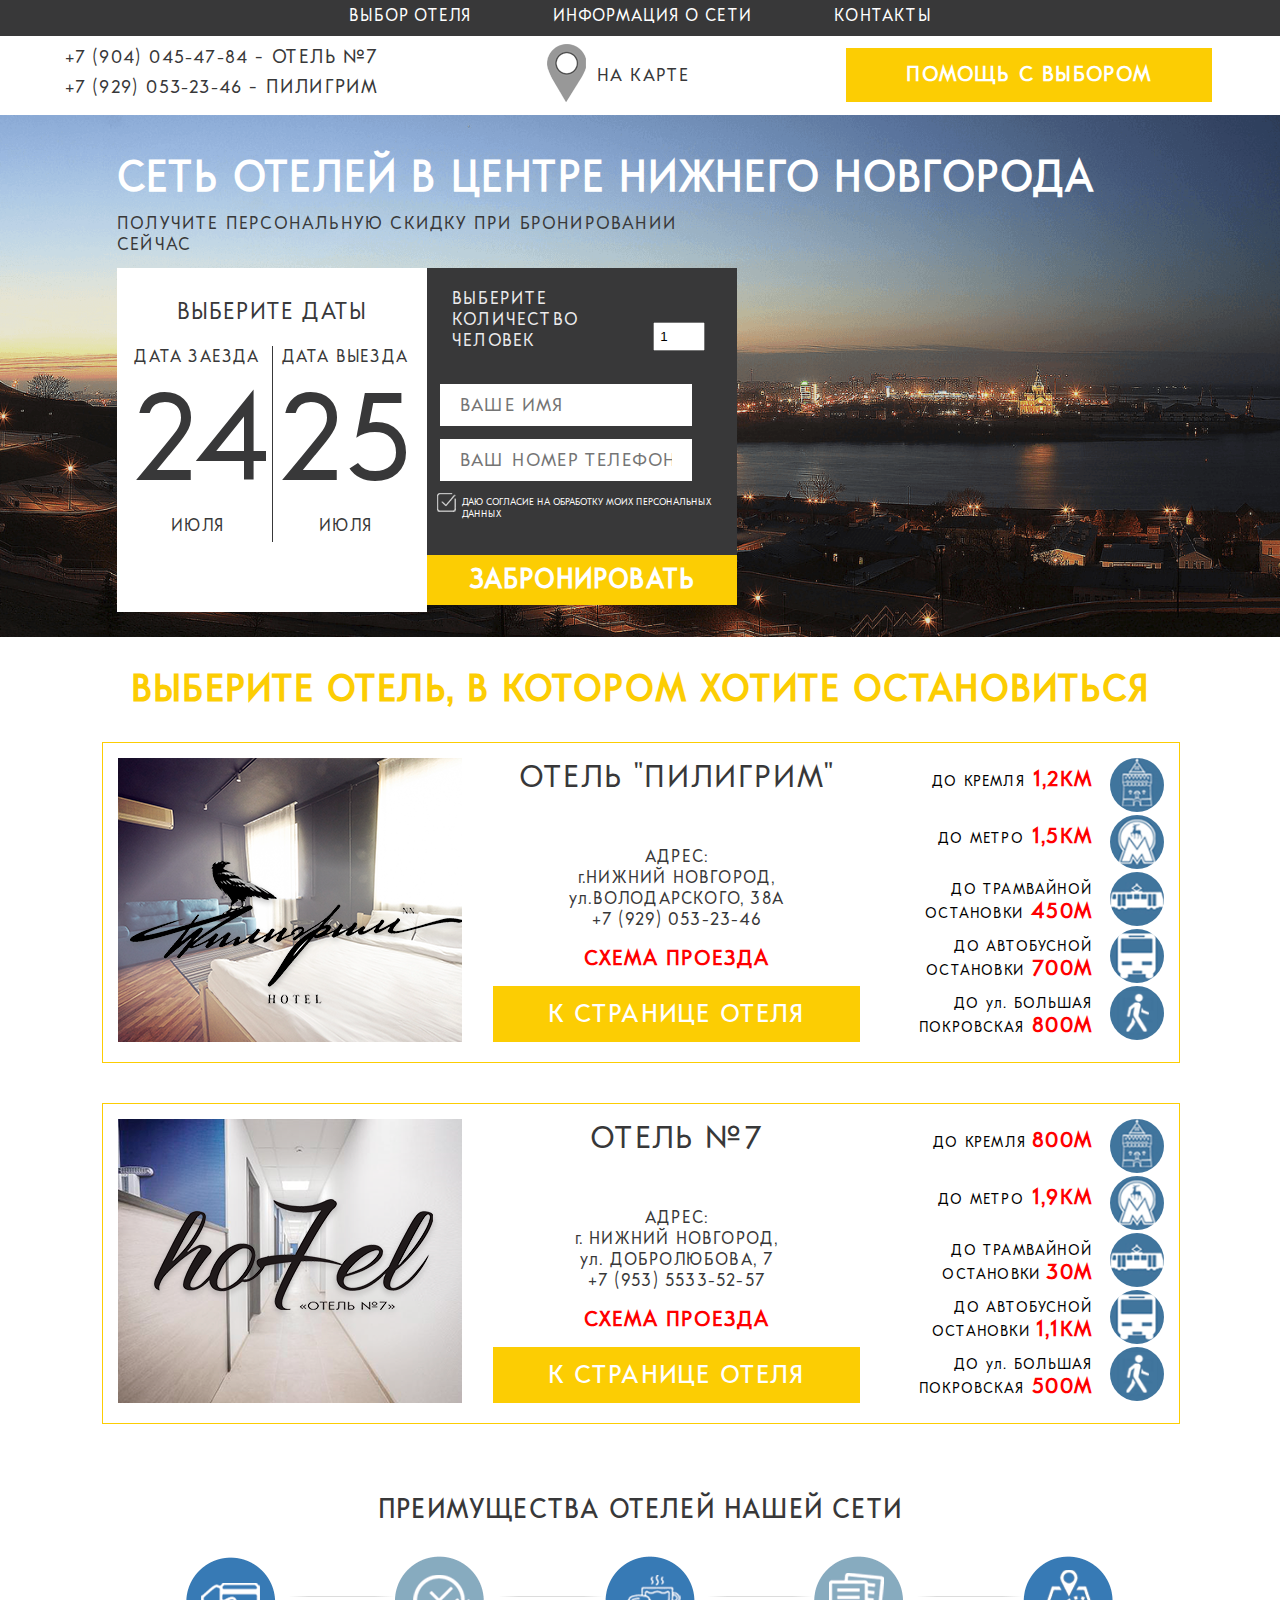
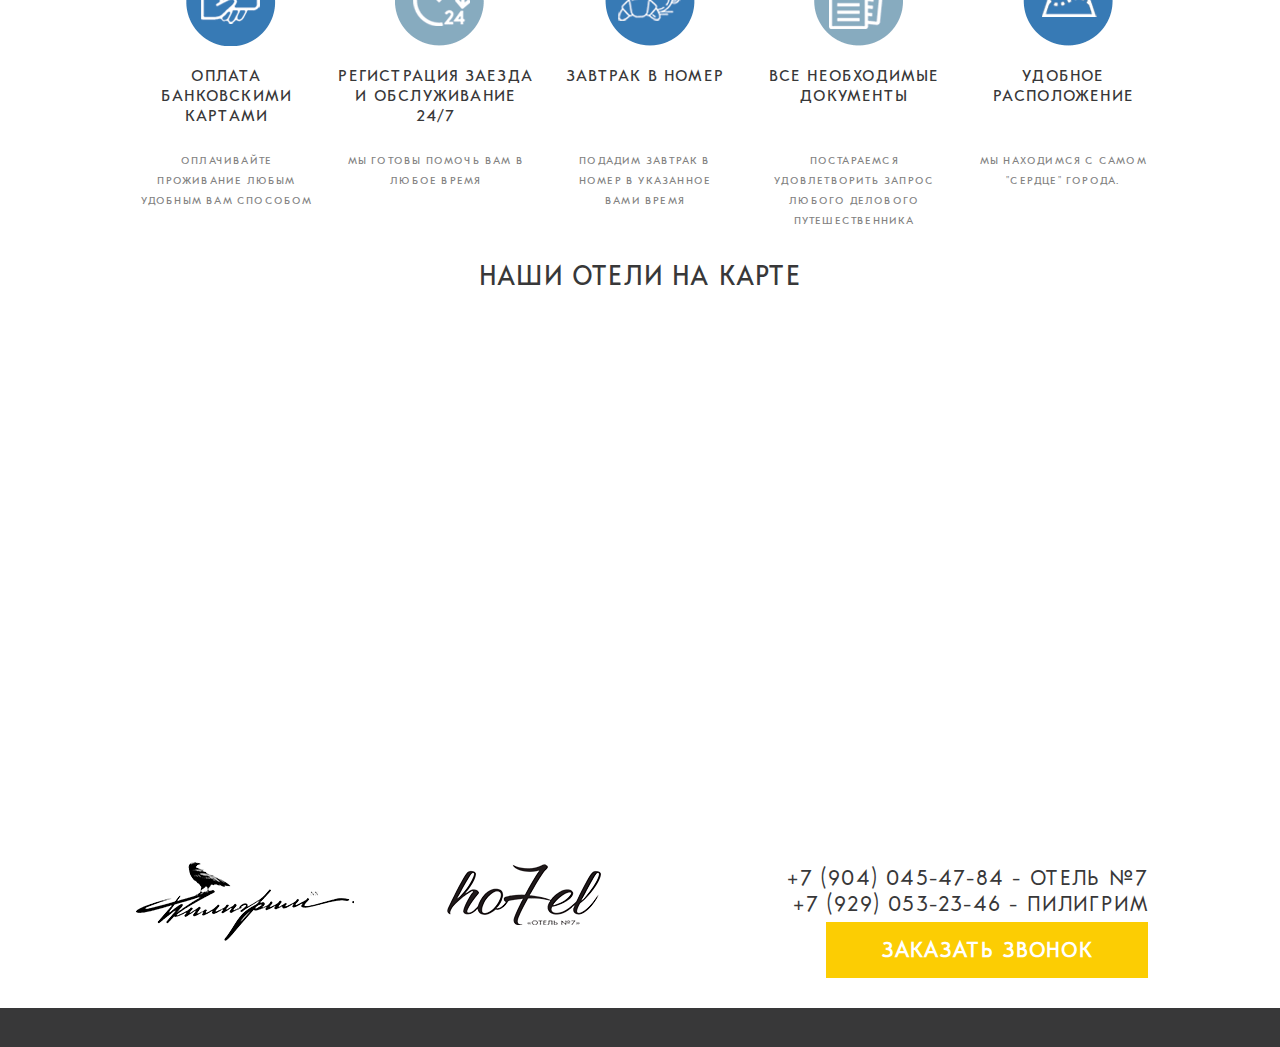
<file: index.html>
<!DOCTYPE html>
<html lang="ru">
<head>
	<meta charset="UTF-8">
	<meta name="viewport" content="width=1152">
	<title>"NN-HOTELS" Сеть отелей в Центре Нижнего Новгорода</title>
	<link rel="stylesheet" href="css/styles.css">
</head>
<body>
<section id="header_menu">
	<div class="container">
		<a href="#option_hotel">ВЫБОР ОТЕЛЯ</a>
		<a href="">ИНФОРМАЦИЯ О СЕТИ</a>
		<a href="#contacts">КОНТАКТЫ</a>
	</div>
</section>


<section id="header_content_informer">
	<div class="container">
		<div class="phone">
			<p><a href="tel:+79040454784" class="tel">+7 (904) 045-47-84<span> - ОТЕЛЬ №7</span></a></p>
			<p><a href="tel:+79290532346" class="tel">+7 (929) 053-23-46<span> - ПИЛИГРИМ</span></a></p>
		</div>
		<div class="href_map">
			<a href="#map_content">НА КАРТЕ</a>
		</div>
		<div class="choice_btn">
			<a href="#popup_help" class="btn_help open-popup-link">ПОМОЩЬ С ВЫБОРОМ</a>
		</div>
	</div>
</section>

<header>
	<div class="container">
		<h1 class="title_page">СЕТЬ ОТЕЛЕЙ В ЦЕНТРЕ НИЖНЕГО НОВГОРОДА</h1>

		<form action="" method="post" id="booking_1" class="booking">
			<h2>ПОЛУЧИТЕ ПЕРСОНАЛЬНУЮ СКИДКУ ПРИ БРОНИРОВАНИИ СЕЙЧАС</h2>
			<div class="blavtors"></div>
			<div id="booking_1_otv" style="display: none;"></div>
			<input type="text" value="Форма бронирования / Главная страница / Врехняя" style="display: none" name="form_name">
			<div class="booking_left_form">
				<h3>Выберите даты</h3>
				<div class="booking_date_arrival">
				<h4>Дата заезда</h4>
				<input type="text" class="from-input" name="date_arrival" yourbest="true"  readonly>
				<div class="from-date">
					<p class="date"></p>
					<p class="month"></p>
				</div>

				</div>
				<div class="booking_date_departure">
				<h4>Дата выезда</h4>
				<input type="text" class="dest-input" name="date_departure" yourbest="true" readonly>
				<div class="dest-date">
					<p class="date"></p>
					<p class="month"></p>
				</div>
				</div>
			</div>
			<div class="booking_right_form">
				<label>
					<span>Выберите <br>количество человек</span>
					<input type="number" value="1" name="people">
				</label>
				<label for=""><input type="text" placeholder="Ваше имя" name="yourname" yourbest="true"></label>
				<label for=""><input type="phone" placeholder="Ваш номер телефона" name="yourphone" yourbest="true"></label>
				<label class="resolution">даю согласие на обработку моих персональных данных</label>
				<label class="label_button"><input type="button" onclick="AjaxFormRequest('booking_1_otv', 'booking_1', 'form.php')" value="Забронировать"></label>
			</div>
		</form>
	</div>
</header>

<main id="option_hotel">
	<div class="container">
		<h1 class="tagline">ВЫБЕРИТЕ ОТЕЛЬ, В КОТОРОМ ХОТИТЕ ОСТАНОВИТЬСЯ</h1>
		<div class="shortstory">
			<div class="item" style="padding: 15px;border: 1px solid #fccd03;">
				<div class="item_content">
				<div class="image"><img src="images/hotel1.png" alt=""></div>
				<div class="item_info">
				<h3 class="title">ОТЕЛЬ "ПИЛИГРИМ"</h3>
				<p>АДРЕС: </p>
				<p>г.НИЖНИЙ НОВГОРОД, </p>
				<p>ул.ВОЛОДАРСКОГО, 38А</p>
				<p>+7 (929) 053-23-46</p>
				<a href="#" class="scheme">СХЕМА ПРОЕЗДА</a>
				<a href="page-hotel.html" class="more_btn">К СТРАНИЦЕ ОТЕЛЯ</a>
				</div>
				</div>
				<div class="item_additional">
				<div class="kreml css_sprites">ДО КРЕМЛЯ<span> 1,2КМ</span></div>
				<div class="underground css_sprites">ДО МЕТРО<span> 1,5КМ</span></div>
				<div class="tram css_sprites">ДО ТРАМВАЙНОЙ<br>ОСТАНОВКИ<span> 450М</span></div>
				<div class="bus css_sprites">ДО АВТОБУСНОЙ<br>ОСТАНОВКИ<span> 700М</span></div>
				<div class="on_foot css_sprites">ДО ул. БОЛЬШАЯ<br>ПОКРОВСКАЯ<span> 800М</span></div>
				</div>
			</div>

			<div class="item" style="padding: 15px;border: 1px solid #fccd03;">
				<div class="item_content">
				<div class="image"><img src="images/hotel2.png" alt=""></div>
				<div class="item_info">
				<h3 class="title">ОТЕЛЬ №7</h3>
				<p>АДРЕС: </p>
				<p>г. НИЖНИЙ НОВГОРОД, </p>
				<p>ул. ДОБРОЛЮБОВА, 7</p>
				<p>+7 (953) 5533-52-57</p>
				<a href="#" class="scheme">СХЕМА ПРОЕЗДА</a>
				<a href="page-hotel7.html" class="more_btn">К СТРАНИЦЕ ОТЕЛЯ</a>
				</div>
				</div>
				<div class="item_additional">
				<div class="kreml css_sprites">ДО КРЕМЛЯ <span> 800М</span></div>
				<div class="underground css_sprites">ДО МЕТРО<span> 1,9КМ</span></div>
				<div class="tram css_sprites">ДО ТРАМВАЙНОЙ<br>ОСТАНОВКИ <span> 30М</span></div>
				<div class="bus css_sprites">ДО АВТОБУСНОЙ<br>ОСТАНОВКИ <span> 1,1КМ</span></div>
				<div class="on_foot css_sprites">ДО ул. БОЛЬШАЯ<br>ПОКРОВСКАЯ<span> 500М</span></div>
				</div>
			</div>
		</div>
	</div>
</main>


<section id="advantages">
	<div class="container">
		<h2 class="title_block">Преимущества отелей нашей сети</h2>
		<div class="item_advantages">
			<div class="item css_sprites">
				<h3>ОПЛАТА  БАНКОВСКИМИ  КАРТАМИ</h3>
				<p>Оплачивайте <br>проживание любым <br>удобным Вам способом</p>
			</div>
			<div class="item css_sprites">
				<h3>РЕГИСТРАЦИЯ ЗАЕЗДА <br>И ОБСЛУЖИВАНИЕ 24/7</h3>
				<p>мы готовы помочь Вам в <br>любое время</p>
			</div>
			<div class="item css_sprites">
				<h3>ЗАВТРАК В НОМЕР</h3>
				<p>Подадим завтрак в <br>номер в указанное <br>Вами время</p>
			</div>
			<div class="item css_sprites">
				<h3>ВСЕ НЕОБХОДИМЫЕ  ДОКУМЕНТЫ</h3>
				<p>Постараемся <br>удовлетворить запрос <br>любого делового <br>путешественника</p>
			</div>
			<div class="item css_sprites">
				<h3>УДОБНОЕ <br>РАСПОЛОЖЕНИЕ</h3>
				<p>Мы находимся с самом <br>"сердце" города.</p>
			</div>
		</div>
	</div>
</section>

<section id="map_content">
	<div class="container"><h2 class="title_block">Наши отели на карте</h2></div>
	<div id="map"></div>

</section>

<footer id="contacts">
	<div class="container">
		<div class="logo_hotel">
		<a href="page-hotel.html" class="hotel_1"><img src="images/logo_hotel2.png" alt=""></a>
		<a href="page-hotel7.html" class="hotel_2"><img src="images/logo_hotel1.png" alt=""></a>
		</div>
		<div class="footer_phone">
			<p>+7 (904) 045-47-84<span> - ОТЕЛЬ №7</span></p>
			<p>+7 (929) 053-23-46<span> - ПИЛИГРИМ</span></p>
			<a href="#popup_feedback" class="btn_footer open-popup-link">ЗАКАЗАТЬ ЗВОНОК</a>
		</div>
	</div>
</footer>

<section id="footer_menu">
	<div class="container">
	</div>
</section>

<div id="popup_feedback" class="white-popup mfp-hide">	
<form class="feedback_popup" action="" method="post" id="feedback_popup_call">
	<h2>Оставить заявку</h2>
	<p>и наши менеджеры свяжутся с Вами 
в ближайшее время</p>
<div class="blavtors"></div>
			<div id="feedback_popup_call_otv" style="display: none;"></div>
<input type="text"  name="form_name" value="Заказать обратный звонок с главной страницы" style="display: none">
		<input name="yourname" yourbest="true" type="text" placeholder="Ваше имя" for="box1" required><label for="box1" class="validation"></label>
	<input name="yourphone" yourbest="true" type="phone" placeholder="Ваш номер телефона" for="box2" required><label for="box2" class="validation"></label>
	<input type="button" onclick="AjaxFormRequest('feedback_popup_call_otv', 'feedback_popup_call', 'form.php')" value="Оставить заявку">
</form>
</div>
<div id="popup_help" class="white-popup mfp-hide">	
<form class="feedback_popup" action="" method="post" id="feedback_popup_help">
	<h2>Поможем с выбором отеля</h2>
<div class="blavtors"></div>
			<div id="feedback_popup_help_otv" style="display: none;"></div>
<input type="text" name="form_name" value="Заказать звонок с главной страницы / Помощь с выбором отеля" style="display: none">
		<input type="text" placeholder="Ваше имя" name="yourname" yourbest="true" required><label for="box1" class="validation"></label>
	<input name="yourphone" type="phone" placeholder="Ваш номер телефона" yourbest="true" required><label for="box2" class="validation"></label>
	<input type="button" onclick="AjaxFormRequest('feedback_popup_help_otv', 'feedback_popup_help', 'form.php')" value="Оставить заявку">
</form>
</div>

<script src="https://code.jquery.com/jquery-1.12.1.min.js"></script>
<script src="https://api-maps.yandex.ru/2.1/?lang=ru_RU" type="text/javascript"></script>
<link rel="stylesheet" href="css/magnific-popup.css">
<script src="js/jquery.magnific-popup.min.js"></script>
<script src="js/jquery.datetimepicker.js"></script>
<link rel="stylesheet" type="text/css" href="css/jquery.datetimepicker.css"/ >
<script src="js/main.js"></script>
<script>
	$(document).ready(function() {
  $("a.fancybox").fancybox()
});	
ymaps.ready(function () {
    var myMap = new ymaps.Map('map', {
            center: [56.324256, 43.99374599999999],
            zoom: 15,
            controls: []
        }, {
           
        }),

        // Создаём макет содержимого.
        MyIconContentLayout = ymaps.templateLayoutFactory.createClass(
            '<div style="color: #FFFFFF; font-weight: bold;">$[properties.iconContent]</div>'
        ),

        myPlacemark = new ymaps.Placemark(myMap.getCenter(), {
            balloonContent: 'Отель №7 Адрес: г.Нижний Новгород, ул.Добролюбова, 7 +7 (904) 045-47-84'
        }, {
            // Опции.
            // Необходимо указать данный тип макета.
            iconLayout: 'default#image',
            // Своё изображение иконки метки.
            iconImageHref: 'http://ipic.su/img/img7/fs/map1.1546087877.png',
            // Размеры метки.
            iconImageSize: [80, 100],
            // Смещение левого верхнего угла иконки относительно
            // её "ножки" (точки привязки).
            iconImageOffset: [-30, -60]
        }),

        myPlacemarkWithContent = new ymaps.Placemark([56.319347, 44.01165739999999], {
            balloonContent: 'Отель Пилигрим Адрес:г.Нижний Новгород, ул.Володарского, 38а +7 (929) 053-23-46',
            iconContent: '12'
        }, {
            // Опции.
            // Необходимо указать данный тип макета.
            iconLayout: 'default#imageWithContent',
            // Своё изображение иконки метки.
            iconImageHref: 'http://ipic.su/img/img7/fs/map2.1546088167.png',
            // Размеры метки.
            iconImageSize: [80, 100],
            // Смещение левого верхнего угла иконки относительно
            // её "ножки" (точки привязки).
            iconImageOffset: [-30, -60],
            // Макет содержимого.
            iconContentLayout: MyIconContentLayout
        });

    myMap.geoObjects
        .add(myPlacemark)
        .add(myPlacemarkWithContent);
});



</script>
</body>
</html>
</file>
<file: css/styles.css>
@font-face {
    font-family: 'ft anima';
    src: url('../fonts/ftanima-Regular.eot');
    src: url('../fonts/ftanima-Regular.eot?#iefix') format('embedded-opentype'),
        url('../fonts/ftanima-Regular.woff2') format('woff2'),
        url('../fonts/ftanima-Regular.woff') format('woff'),
        url('../fonts/ftanima-Regular.ttf') format('truetype'),
        url('../fonts/ftanima-Regular.svg#ftanima-Regular') format('svg');
    font-weight: normal;
    font-style: normal;
}
@font-face {
    font-family: 'ft anima Med';
    src: url('../fonts/ftanima-Medium.eot');
    src: url('../fonts/ftanima-Medium.eot?#iefix') format('embedded-opentype'),
        url('../fonts/ftanima-Medium.woff2') format('woff2'),
        url('../fonts/ftanima-Medium.woff') format('woff'),
        url('../fonts/ftanima-Medium.ttf') format('truetype'),
        url('../fonts/ftanima-Medium.svg#ftanima-Medium') format('svg');
    font-weight: 500;
    font-style: normal;
}

*{
	margin:0;
	padding:0;
	letter-spacing:normal;
	text-decoration:none;
	position:relative;
	font-weight: normal;
	letter-spacing: 1.2px;
}
body{
	font:16px 'ft anima';
	background-color:#fff;
	position:relative;
	overflow-x: hidden;
}
.container {
	display:block;
	margin:0 auto;
	width: 1046px !important;
}

.css_sprites:after{
	background-image: url(../images/css_sprites3.png);
	content: '';
}
section[id*="#"] {
	display: inline-block;
	width: 100%;
}
section#header_menu {
	background-color: #383839;
	text-align: center;
	z-index: 999;
    position: fixed;
    width: 100%;
}
section#header_menu a {
	color: #fff;
	padding: 5px 40px;
	display: inline-block;
}

section#header_content_informer .container div {
	display: inline-block;
	vertical-align: middle;
	width: 33%;
	text-align: right;
	right: 8%;
}
section#header_content_informer .container div:nth-child(2) {
	width: 32%;

}
section#header_content_informer .container div:nth-child(3) {
	width: 33%;
}
section#header_content_informer .phone a {
	color: #383839;
	font-size: 24px;
}
section#header_content_informer .phone p {margin:0 0 7px;}
section#header_content_informer .phone a span {font-size: 18px}
section#header_content_informer .href_map a {
	font-size: 17px;
	line-height: 19px;
	color: #383839;
	padding-left: 50px;
	margin-left: 50px;
	left: -30px;
	text-align: left;
}
section#header_content_informer .href_map a:after {
	content: '';
	position: absolute;
	left: 0;
	top: -20px;
    background: url('../images/css_sprites3.png') no-repeat -538px 0;
	width: 39px;
	height: 58px;
}
section#header_content_informer .choice_btn a.btn_help {
	font-size: 20px;
	background-color: #fccd03;
	width: 100%;
	display: inline-block;	
 	text-align: center;
 	padding: 13px 10px 15px;
 	color: #fff;
 	font-weight: 600;
	left: 35%;
}

header {
	background-image: url(../images/header_bg.png);
	-webkit-background-size: cover;
	background-size: cover;
	padding-bottom: 25px;
}
header h1.title_page {
	text-transform: uppercase;
	font-size: 40px;
	color: #fff;
	padding: 37px 0 10px;
	text-align: left;
	font-weight: 600;
}
form.booking {
	width: 100%;
	max-width: 620px;
	display: inline-block;
	text-transform: uppercase;
}
form.booking h2 {
	font-size: 16.6249px;
	margin-bottom: 13px;
	color: #383839;
}
form.booking .booking_left_form {
	float: left;
	width: 50%;
	background-color: #fff;
	padding: 30px 15px;
	-webkit-box-sizing: border-box;
	-moz-box-sizing: border-box;
	-ms-box-sizing: border-box;
	box-sizing: border-box;
	min-height: 344px;
	color: #383839;
}
}
form.booking .booking_date_arrival:after {
	content: '';
	position: absolute;
	right: 0px;
	top: 0;
	height: 100%;
	width: 2px;
	background-color: #383839;
}
form.booking .booking_left_form h3 {
	text-align: center;
	font-size: 21.53px;
	margin-bottom: 20px;
}
form.booking .booking_left_form .booking_date_arrival {
	float: left;
	width: calc(50% - 10px);
	text-align: center;
	padding: 0 10px 6px 0;
}
form.booking .booking_left_form .booking_date_departure {
	float: right;
	width: 50%;
	text-align: center;
	padding-bottom: 6px;
	padding-left: 5px;
	-webkit-box-sizing: border-box;
	-moz-box-sizing: border-box;
	-ms-box-sizing: border-box;
	box-sizing: border-box;
	border-left: 1px solid #383839;
	
}
form.booking .booking_left_form .booking_date_departure input, form.booking .booking_left_form .booking_date_arrival  input{
	width: 100%;
	border: none;
	background-color: transparent;
	  -webkit-appearance: none;
  -moz-appearance: none;
  appearance: none;
  height: 50px;
  background-color: transparent;
  position: absolute;
  color: transparent;
  left: 0;
  height: 200px;
  z-index: 9;
}
p.date {font-size: 116px;}
form.booking .booking_right_form {
	float: right;
	width: 50%;
	background-color: #383839;
	padding: 20px 25px;
	-webkit-box-sizing: border-box;
	-moz-box-sizing: border-box;
	-ms-box-sizing: border-box;
	box-sizing: border-box;
	min-height: 304px;
}
form.booking .booking_right_form label:nth-child(1) {
	display: inline-block;
	width: 100%;
	margin-bottom: 20px;
}
form.booking .booking_right_form label:nth-child(1) span {
	display: inline-block;
	width:75%;
	color: #ececed;
	font-size: 16.5px
}
form.booking .booking_right_form label:nth-child(1) input {
	display: inline-block;
	width: 20%;
	padding: 5px;
	-webkit-box-sizing: border-box;
	-moz-box-sizing: border-box;
	-ms-box-sizing: border-box;
	box-sizing: border-box;
	vertical-align: bottom;
}
form.booking .booking_right_form label:nth-child(2), form.booking .booking_right_form label:nth-child(3) {
	margin-top: 13px;
	display: inline-block;
	width: 100%;
	padding: 0 30px 0 13px;
}
form.booking .booking_right_form label:nth-child(2) input, form.booking .booking_right_form label:nth-child(3) input {
	text-transform: uppercase;
	color: #000;
	font-size: 17.5px;
	padding: 10px 20px;
	background-color: #fff;
	font-family: 'ft anima';
	left: -25px;
	border: 0;
}
form label.label_button {
	display: inline-block;
	width: 100%;
}
form.booking .booking_right_form label.resolution {
	margin: 15px -15px;
	width: calc(100% + 15px);
	display: inline-block;
	font-size: 9px;
	color: #fff;
	padding-left: 25px;
	letter-spacing: 0;
}
form.booking .booking_right_form label.resolution:after {
	content: '';
	position: absolute;
	left: 0;
	top: -3px;
	width: 22px; height: 22px;
    background: url('../images/css_sprites3.png') -302px -140px;
}
form.booking .booking_right_form input[type="button"] {
	display: inline-block;
	width: 310px;
	text-align: center;
	color: #fff;
	background-color: #fccd03;
	font-size: 25px;
	line-height: 47px;
	font-weight: 600;
	border: 0;
	font-family: 'ft anima med';
	padding: 1.5px;
	top: 20px;
	left: -25px;
	text-transform: unset;
}
form.booking .booking_right_form input[type="button"]:hover {
	background-color:#40c66c;
	cursor: pointer;
}

main h1.tagline {
	font-size: 34.624px;
	text-align: center;
	/*! border-bottom:5px solid #5e3a9b; */
	font-weight: 600;
	font-family: 'ft anima med';
	margin-top: 30px;
	color: #fccd03;
	margin-bottom: 30px;
}
main .item {
	display: inline-block;
	width: 100%;
	margin-bottom: 40px;
	right: 15px;
	/*! max-height: 284px; */
}
main .item .item_content {
	background-color: #fff;
	width: 75%;
	display: inline-block;
	-webkit-box-sizing: border-box;
	-moz-box-sizing: border-box;
	-ms-box-sizing: border-box;
	box-sizing: border-box;
	vertical-align: top;
}
main .item .item_content .image {
	width: 100%;
	max-width: 343.75px;
	overflow: hidden;
}
main .item .item_content .image, .item_info {
	display: inline-block;
	vertical-align: top;
	
}
main .item .item_content .item_info {
	-webkit-box-sizing: border-box;
	-moz-box-sizing: border-box;
	box-sizing: border-box;
	padding-left: 25px;
	width: 50%;
}
main .item .item_content .item_info h3.title {
	font-size: 30px;
	margin-bottom: 50px;
	text-align: center;
	color: #383839;
}
main .item .item_content .item_info p {
	font-size: 16px;
	color: #383839;
	text-align: center;
}
main .item .item_content .item_info a.scheme {
	font-size: 20px;
	color: red;
	margin: 15px 0 15px;
	display: block;
	
	text-align: center;
	font-weight: 600;
}
main .item .item_content .item_info a.more_btn {
	color: #fff;
	font-size: 24px;
	width: 100%;
	text-align: center;
	display: block;
	background-color: #fccd03;
	padding: 13px 22px;
	box-sizing: border-box;
	
	font-family: 'ft anima med';
}
main .item .item_additional {
	float: right;
	width: 25%;
}
main .item_additional div {
height: 54px;
width: 100%;
display: block;
text-align: right;
padding: 0 72px 0 10px;
-webkit-box-sizing: border-box;
-moz-box-sizing: border-box;
-ms-box-sizing: border-box;
box-sizing: border-box;
margin-bottom: 3px;
font-size: 14px;
padding-top: 8px;
}
main .item_additional div span {
	color: red;
	font-size: 20px;
	font-weight: 600;
}
main .item_additional div:after {
	content: '';
	position:    absolute;
	right: 0;
	top: 0;
	height: 54px;
	width: 54px;
}
main .item_additional div.kreml:after {
    background-position: -337px -100px;
    background-size: 2843%;
    border-radius: 50%;
}
main .item_additional div.underground:after {
    background-position: -180px -238px;
    background-size: 2843%;
    border-radius: 50%;
}
main .item_additional div.tram:after {
    background-position: -22px -240px;
    background-size: 2843%;
    border-radius: 50%;
}
main .item_additional div.bus:after {
    background-position: -102px -240px;
    background-size: 2843%;
    border-radius: 50%;
}
main .item_additional div.on_foot:after {
    background-position: -336px -22px;
    background-size: 2843%;
    border-radius: 50%;
}

 h2.title_block {
	text-align: center;
	text-transform: uppercase;
	font-size: 36px;
	padding: 36px 0 50px;
}
section#advantages {
	display: inline-block;
	width: 100%;
}
section#advantages .item_advantages .item {
	width: 20%;
	float: left;
	text-align: center;
	padding: 110px 5px 0;
	vertical-align: text-top;
	-webkit-box-sizing: border-box;
	-moz-box-sizing: border-box;
	-ms-box-sizing: border-box;
	box-sizing: border-box;
	left: 5px;
	
}
section#advantages .item_advantages .item:after {
	height: 90px;
	width: 90px;
	position: absolute;
	left: calc(100% - 145px);
	top: 0;
}
section#advantages .item_advantages .item:nth-child(1):after {
	background-position: -140px -560px;

}
section#advantages .item_advantages .item:nth-child(2):after {
	background-position: -141px -30px;

}
section#advantages .item_advantages .item:nth-child(3):after {
	background-position: -30px -140px;

}
section#advantages .item_advantages .item:nth-child(4):after {
	background-position: -250px -30px;

}
section#advantages .item_advantages .item:nth-child(5):after {
	background-position: -30px -30px;

}
section#advantages .item_advantages .item h3 {
	color: #383839;
font-family: 'ft anima med';
font-size: 15px;
line-height: 20px;
height: 60px;
display: block;
overflow: hidden;
	/*! background-color: #fccd03; */
	/*! font-weight: 600; */
}
section#advantages .item_advantages .item p {
	font-family: 'ft anima med';
	font-size: 10px;
	color: #81817f;
	margin-top: 25px;
	line-height: 20px;
	text-transform: uppercase;
}
section#advantages .item_advantages .item:before {
	content: '';
	position: absolute;
	right: -30%;
	top:40px;
	height: 1px;
	width: 50%;
	background: -moz-linear-gradient(45deg, rgba(220,220,220,0) 0%, rgba(220,220,220,0.8) 15%, rgba(220,220,220,1) 19%, rgba(220,220,220,1) 20%, rgba(220,220,220,1) 50%, rgba(220,220,220,1) 80%, rgba(220,220,220,1) 81%, rgba(220,220,220,0.8) 85%, rgba(220,220,220,0) 100%);
background: -webkit-linear-gradient(45deg, rgba(220,220,220,0) 0%,rgba(220,220,220,0.8) 15%,rgba(220,220,220,1) 19%,rgba(220,220,220,1) 20%,rgba(220,220,220,1) 50%,rgba(220,220,220,1) 80%,rgba(220,220,220,1) 81%,rgba(220,220,220,0.8) 85%,rgba(220,220,220,0) 100%);
background: linear-gradient(45deg, rgba(220,220,220,0) 0%,rgba(220,220,220,0.8) 15%,rgba(220,220,220,1) 19%,rgba(220,220,220,1) 20%,rgba(220,220,220,1) 50%,rgba(220,220,220,1) 80%,rgba(220,220,220,1) 81%,rgba(220,220,220,0.8) 85%,rgba(220,220,220,0) 100%);
filter: progid:DXImageTransform.Microsoft.gradient( startColorstr='#00dcdcdc', endColorstr='#00dcdcdc',GradientType=1 );
}
section#advantages .item_advantages .item:nth-child(5):before {display: none;}

#map {
	width: 100%;
	height: 500px;
}

footer {
	padding: 0 0 30px 0;
	background-color: #fff;
}
footer .logo_hotel {
	display: inline-block;
vertical-align: text-bottom;
	width: 63%;
}
a.hotel_1, a.hotel_2{
    display: inline-block;
}
a.hotel_1 img, a.hotel_2 img {
	width: 100%;
	display: inline-block;
}
a.hotel_1 {padding-right: 4%;}
a.hotel_1:after {
	content: '';
	position: absolute;
	right: 0;
	top: -10px;
	width: 1px;
	height: 101px;
}
footer .footer_phone {
	display: inline-block;
vertical-align:  text-bottom;
	width: 35%;
	text-align: right;
	
}
footer .footer_phone p {
	font-size: 20px;
	text-align: right;
	color: #383839;
}
footer .footer_phone a {
	background-color: #fccd03;
	color: #fff;
	text-align: center;
	width: 100%;
	max-width: 322px;
	padding: 15px 0;
	display: inline-block;
	text-transform: uppercase;
	font-size: 20px;
	font-weight: 600;
	margin-top: 5px;
}
section#footer_menu {
	background-color: #383839;
	text-align: center;
	padding: 22px 0 17px;
	display: inline-block;
	width: 100%;
	margin-bottom: -5px;
}
section#footer_menu a {
	display: inline-block;
	padding:0 3px;
	font-size: 14px;
	color: #373c42;
}
section#footer_menu a:after {
	content: '/';
	position: absolute;
	right: -6px;
	top: 0;
	color: #383839;
}
section#footer_menu a:last-child:after {display: none}



/*  Hotel Page  */

body.page_hotel section#header_menu a {
	margin: 0;
}
.href_map p.route {
	color: red;
	font-size: 20px;
	top: 18px;
}
.href_map p.route:hover {
	color: #fccd03;
}
body.page_hotel section#header_content_informer .href_map a:after {top: 8px;}

body.page_hotel .logo_page_hotel, body.page_hotel .choice_btn {
    width: 25%;
    padding: 20px 0 0 0 !important;
    vertical-align: top;
}
body.page_hotel .href_map {width: 45%;}

.choice_btn a.mail {
	display: block;
	font-size: 17px;
	color: #383839;
	text-align: right;
}
.choice_btn a.mail:hover {
	color:red;
}
.choice_btn a.tel {
	display: block;
	font-size: 23.3px;
	color: #383839;
	text-align: right;
}
.choice_btn a.tel:hover {
	color:red;
}
.choice_btn a.btn_feedback {
	display: block;
	width: 100%;
	max-width: 220px;
	text-align: center;
	color: #fff;
	padding:10px;
	font-weight: 700;
	font-size: 20px;
	background-color: #fccd03;
}.choice_btn a.btn_feedback:hover {
	background-color:#40c66c;
}
body.page_hotel header {
	background-image: url(../images/hotel_bg_page.png);
	-webkit-background-size: 100% 100%;
	background-size: 100% 100%;
}
body.page_hotel h1.title_page {
	text-align: left;
	color: #fff;
	font-size: 30px;
	padding: 15px 0;
	font-weight: 600;
	font-family: 'ft anima med';
}


body.page_hotel main {
	background-image: none;
}
h2.title_hotel_page {
	color: #383839;
	font-family: 'ft anima med';
	font-size: 40px;
	font-weight: 700;
	text-align: center;
	margin-top: 30px;
	border-bottom: 5px solid #383839;
}
h3.desc_hotel_page {
	color: #dd3d3c;
	font-size: 14px;
	text-align: center;
	margin-top: 15px;
}
.room_item {
	display: inline-block;
	width: 100%;
	top: -20px;
}
.room_item .item {
	width: 100%;
	max-width: 331px;
	min-height: 546px;
	vertical-align: text-top;
	margin-top: 40px;
}
.room_item .item:nth-child(3n+2) {
	margin: 40px 20px 0;
	background-color: #ececed;
}
.room_item .item h2 {
	font-size: 18px;
	text-align: center;
	padding: 15px 10px 15px;
	border-bottom: 5px solid #fff;
	font-family: 'ft anima med';
	color: #fff;
	background-color: #383839;
}
.slick-arrow {
	position: absolute;
	top: calc(50% - 27.5px);
	background: url('../images/arrow.png') no-repeat center;
    background-color: rgba(0, 0, 0, 0);
    background-size: auto auto;
	width: 28px;
	height: 50px;
	border: none;
	color: transparent;
	background-color: transparent;
	z-index: 99;
	background-color: #777;
	opacity: 0.3;
	box-shadow: 0 0 5px 2px white;
}
.slick-arrow:hover {
	cursor: pointer;
	opacity: 0.5
	
}
.slick-prev.slick-arrow {
	left: 5px;
	-moz-transform: rotate(180deg);
-webkit-transform: rotate(180deg);
-o-transform: rotate(180deg);
-ms-transform: rotate(180deg);
transform: rotate(180deg);
}
.slick-next.slick-arrow {
	right: 5px;
}

.image_slider {
    width: 100%;
    height: 215px;
    overflow: hidden;
}

.image_slider img {
	width: 100%;
}

.informer {
	font-size: 15px;
	background-color: #ececed;
	padding: 25px 15px 70px;
	border-top: 5px solid white;
}
.informer p.title {
	color: #000;
	font-family: 'ft anima med';
	font-size: 13px;
	border-bottom: 1px solid #383839;
}
.informer p.text {
	color: #383839;
	text-transform: uppercase;
	font-size: 11px;
	padding: 15px 5px;
	text-align:justify;
}
.informer p.text:nth-child(2) {
	margin-bottom: 10px;
}
.yourajaxforma1 {width: 410px;}
.yourajaxforma1, .yourajaxforma2, .yourajaxforma3, .yourajaxforma4, .yourajaxforma5, .yourajaxforma2 input, .yourajaxforma3 textarea, .yourajaxforma4 input {font-family: Arial!important;}
.yourajaxforma2 input {background: #fff!important;border: 1px solid #D2D2D2;padding: 5px 1%!important;width: 98%!important;height: 20px!important;color: #000!important;font-size: 14px!important;line-height: 19px!important;margin: 0px!important;opacity: 1!important;-webkit-box-sizing: inherit!important;-moz-box-sizing: inherit!important;box-sizing: inherit!important;}
.yourajaxforma3 textarea {background: #fff!important;border: 1px solid #D2D2D2;padding: 5px 1%!important;width: 98%!important;height: 104px!important;color: #000!important;font-size: 14px!important;line-height: 19px!important;opacity: 1!important;-webkit-box-sizing: inherit!important;-moz-box-sizing: inherit!important;box-sizing: inherit!important;}
.yourajaxforma2, .yourajaxforma3 {margin-bottom: 12px;}
.yourajaxforma4 input {background: #1C711C!important;border: 0!important;line-height: 25px!important;color: #fff!important;cursor: pointer;padding: 5px 1%!important;margin: 0px!important;box-shadow: 0 0 0px #555!important;height: 32px!important;width: 100%!important;font-size: 16px!important;opacity: 1!important;}
.yourajaxforma4 input:hover {background:#222!important;box-shadow:0 0 0px #222!important;}
.yourajaxforma5 {margin: 0px 0px 12px 0px;font-size: 18px;font-weight: bold;}
.price {
	background-color: #fccd0399;
	text-align: center;
	text-shadow: 0px 1px 1px #848282, 0 -1px 1px black, 1px 0 1px #817e7e, 0 -1px 1px black;	color: #fff;
	font-size: 24px;
	width: 150px;
	padding: 5px 0px 5px 15px;
	position: absolute;
	left: -15px;
	top: 100px;
	z-index: 99;
}
a.btn_booking_red {
	position: absolute;
	bottom: -20px;
	padding: 15px 0;
	background-color: #d6ff68;
	text-transform: uppercase;
	text-align: center;
	font-size: 21.5px;
	font-weight: 600;
}
a.booking_link {
	position: absolute;
	bottom: 0;
	padding: 10px 51px;
	background-color: #fccd03;
	text-align: center;
	font-size: 24px;
	font-weight: 600;
	color: #fff;
	font-family: 'ft anima med';
	border-top: 5px solid #fff;
	border-bottom: 5px solid #fff;
	max-width: 100%;
	}
a.booking_link:hover {
	background-color:#40c66c;
	color:#fff;
	}
	
a.booking_link:active, a.btn_booking_red:active {
	background-color: #d5ac63;
	color: #fff;
}
span[id*="timer-separator"] {color: #000 !important;}

.item_hover {
	height: 602px;
}

p.text_hover {
	text-align: center;
	padding-top: 140px;
	text-transform: uppercase;
	font-size: 18px;
	margin-bottom: 70px;
	color: red;
}
a.btn_booking_red {
	padding: 15px 35px;
	background-color: #c32e33;
	font-size: 24px;
	font-weight: 700;
}

.services_item_blocks {
	width: 32.9%;
	display: inline-block;
	vertical-align: middle;
	margin-top: 30px;
	left: 1%;
}
.services_item_blocks .item {
	height: 45px;
	display: inline-block;
	width: 100%;
	margin-bottom: 30px;
	-webkit-box-sizing: border-box;
	-moz-box-sizing: border-box;
	-ms-box-sizing: border-box;
	box-sizing: border-box;
	padding-top: 13px;
	padding: 4px 0 0 95px;
}
.services_item_blocks .item:after {
	content: '';
	position: absolute;
	left: 80px;
	bottom: 0;
	height: 100%;
	width: 2px;
	background-color: #000;
}
.services_item_blocks .item:before {
	content: '';
	background-image: url(../images/css_sprites3.png);
	background-repeat: no-repeat;
	position: absolute;
	left: 0;
	top: 0;
}
.services_item_blocks .item_1:before {
	background-position: -96px -359px;
	width: 49px;
	height: 48px;
}
.services_item_blocks .item_2:before {
	background-position: -314px -359px;
	width: 58px;
	height: 35px;
}
.services_item_blocks .item_3:before {
	background-position: -242px -359px;
	width: 52px;
	height: 40px;
}
.services_item_blocks .item_4:before {
	background-position: -467px -147px;
	width: 35px;
	height: 51px;
}
.services_item_blocks .item_5:before {
	background-position: -10px -359px;
	width: 66px;
	height: 52px;
	left: -15px;
}
.services_item_blocks .item_6:before {
	background-position: -467px -10px;
	width: 46px;
	height: 46px;
}
.services_item_blocks .item_7:before {
	background-position: -165px -359px;
	width: 57px;
	height: 40px;
}
.services_item_blocks .item_8:before {
	background-position: -467px -76px;
	width: 35px;
	height: 51px;
	left: 15px;
	top: -4px;
}
.services_item_blocks .item_8, .services_item_blocks .item_1 {padding-top: 3px;}
.services_item_blocks .item_9:before {
	background-position: -467px -218px;
	width: 46px;
	height: 40px;
	left: 10px;
	top: 5px;
}
.hotel_carousel img {
	width: 100%;
	height: 355px;
	border-radius: 10px 0px 10px 0px;
-moz-border-radius: 10px 0px 10px 0px;
-webkit-border-radius: 10px 0px 10px 0px;
opacity: .75;
border-radius:0;
}
.hotel_carousel  .slick-center img {
	-webkit-box-shadow: 0px 0px 15px 5px rgba(255,255,255,1);
-moz-box-shadow: 0px 0px 15px 5px rgba(255,255,255,1);
box-shadow: 0px 0px 15px 5px rgba(255,255,255,1);
transform:matrix(2,0.00,0.00,1.00,0,-25);
-ms-transform:matrix(2,0.00,0.00,1.00,0,-25);
-webkit-transform:matrix(2,0.00,0.00,1.00,0,-25);
height: 400px;
z-index: 99;
-webkit-transition: 1s;
-o-transition: 1s;
transition: 1s;
opacity: 1;
border-radius: 0;
}
.hotel_carousel .slick-track{
	padding-top: 50px;
}
.hotel_carousel .slick-list {
	overflow-x: hidden;
	
}
.hotel_carousel .slick-arrow {
	position: absolute;
	top: 200px;
	background: url('../images/arrow.png') no-repeat;
	width: 48px;
	height: 48px;
	border: none;
	color: transparent;
	background-color: transparent;
	z-index: 99;
	box-shadow: 0 0 5px 5px white;
	opacity: 0.5;
	background-color: #6f6e6e;
}
.hotel_carousel .slick-prev.slick-arrow {
	left:125px;
	-moz-transform: rotate(180deg);
-webkit-transform: rotate(180deg);
-o-transform: rotate(180deg);
-ms-transform: rotate(180deg);
transform: rotate(180deg);
}
.hotel_carousel .slick-next.slick-arrow {
	right: 125px;
}
section#carousel {
	margin-top: 15px;
	height: 522px;
	overflow: hidden;
}
h3.title_hotel_page_desc {
	font-family: 'ft anima med';
	font-size: 16.5px;
	color: #373c42;
	text-align: center;
	margin-bottom: 40px;
}
.title_about {
	text-align: center;
	font-family: 'ft anima med';
	font-size: 20px;
	margin-bottom: 20px;		
}
.title_about span {
	color: #383839;
	text-transform: uppercase;
}
#about_hotel h2.title_hotel_page {
	margin: 25px 0 20px;
	background: none;
	color: black;
	box-shadow: none;
}
p.about_text {
	text-align: center;
	padding: 10px;
	text-transform: uppercase;
	font-size: 14px;}

ul.sps_about {
	list-style: none;
	width: 55%;
	display: inline-block;
	font-family: 'ft anima med';
	padding-bottom: 15px;
	margin-bottom: 15px;
	z-index: 3;
	top: -12px;
	border: 1px solid #383839;
	text-transform: uppercase;
	font-size: 14px;
	line-height: 20px;
}
ul.sps_about  li.title {
	text-align: center;
	font-size: 18px;
	background-color: #383839;
	padding: 15px 0;
	text-transform: uppercase;
	margin-bottom: 15px;
	color:#fff
}
ul.sps_about  li {
	padding: 5px 17px 0 17px;
}
img.about_image {
	display: inline-block;
	width: 44%;
	z-index: 2;
	top: 9px;
}
.bookibg_form_map {
	display: inline-block;
	position: absolute;
	z-index: 99;
	margin-top: 20px;
}

section#map_content form.booking {
	max-width: 304px;
}
section#map_content form.booking .booking_left_form, section#map_content form.booking .booking_right_form {
	float:  none;
	width: 310px;
	background-color: #383839;
	min-height: 270px;
	color: #fff;
}
body.page_hotel #map {
	width: 100%;
	min-height: 650px;
}
.footer_logo_prt {
	display: inline-block;
	width: 74%;
	bottom: 50px;
}
.footer_logo_prt img.hotel_101 {
	margin-left: 150px;
	top: 20px;
	display: none;
}
.footer_logo_prt img {
	vertical-align: sub;
	top: 55px;
	left: -20px;	
}
footer .choice_btn {
	display: inline-block;
	width: 38%;
}

.footer_copy {
	float: left;
	width: 30%;
	font-size: 14px;
	color: #373c42;
	text-align: left;
}
.footer_copy a {
color: #383839 !important;
font-size: 14px !important
}
.footer_menu_page {
	float: right;
	width: 70%;
	text-align: left;
}
.footer_menu_page a {
	float: left;
	padding: 0 3px 0 0 !important;
	line-height: 50px;
}
.footer_menu_page a:after {
	right: -2px !important;
}
body.page_hotel section#footer_menu {
	padding: 22px 0 0;
}

body.page_hotel  section#header_menu {
	z-index: 999;
	position: fixed;
	width: 100%;
}
body.page_hotel section#header_content_informer {
	z-index: 3;
	background-color: white;
	padding-top: 20px;
	padding-bottom: 10px;
}
body.page_hotel section#header_content_informer .container div {width: 23%;}
body.page_hotel section#header_content_informer .container div:nth-child(2) {
	width: 47%;
	left: 110px;
	}
body.page_hotel section#header_content_informer .container div:nth-child(3) {text-align: right;width: 27%;left: 50px;}
body.page_hotel .choice_btn a.btn_feedback {float: right;}
body.page_hotel section#header_content_informer .href_map a {display: block;margin-left: 0;}

/* Booking Page */
body.booking main {
	background-image: url(../images/bg_main.png);
}

main .bookig_page {
	display: inline-block;
	width: 100%;
	height: auto;
	background-color: #fff;
	padding: 22px 28px;
	margin-bottom: 25px;
}
main .bookig_page h1 {
	text-align: center;
	font-size: 30px;
	letter-spacing: 2.5px;
}
form.booking_page_form h2 {
	color: #383839;
	font-size: 30px;
	margin-top: 25px;
	text-transform: uppercase;
	
}
form.booking_page_form h3 {
	font-size: 24px;
	margin:10px 0;
}
form.booking_page_form label p {
	font-size: 12px;
	margin-bottom: 5px;
}
form.booking_page_form label input {
	color: #828282;
	font-size: 13px;
	padding: 10px 35px 10px 10px;
	border: 2px solid #828282;
	font-family: 'ft anima';
	width: 100%;
	-webkit-box-sizing: border-box;
	-moz-box-sizing: border-box;
	-ms-box-sizing: border-box;
	box-sizing: border-box;
	
}
form.booking_page_form label.input_date, form.booking_page_form label.input_text {
	display: inline-block;
	width: 100%;
	max-width: 255px;
	margin-right: 22px;
}
form.booking_page_form label.input_text {margin-top: 20px;}
form.booking_page_form label.input_date:after {
	content: '';
	position: absolute;
	right: 10px;
	bottom: 10px;
	background: url('../images/css_sprites3.png') no-repeat -303px -199px;
	width: 21px;
	height: 22px;
}
.wp_input {
    margin-left: 33px;
}
label.num_people_text {
	display: inline-block;
	width: 100%;
	max-width: 255px;
	margin-right: 23px;
	margin-top: 30px;
	font-size: 15px;
	letter-spacing: 2px;
}
label.input_num  {
	display: inline-block;
	width: 110px;
}
label.input_num input {
	padding: 8px 10px !important;
	font-size: 19px !important;
	color: #000 !important;
}
.checkbox_btn {
	display: inline-block;
	position: absolute;
	left: 0;
}
.checkbox input[type=checkbox] { 
	display: block;
width: 19px;
height: 19px;
opacity: 0; 
z-index: 99;
position: absolute;

} 


.checkbox input[type=checkbox] + label:before { 
	content: "";
	background: url('../images/css_sprites3.png') no-repeat -377px -201px;
	width: 19px;
	height: 19px;
	position: absolute;
	left: 0;
	top: -4px;
}

.checkbox input[type=checkbox]:checked + label:before { 
	content: "";
	background: url('../images/css_sprites3.png') no-repeat -422px -201px;
	width: 19px;
	height: 19px;
	position: absolute;
	left: 0;
	top: -4px;
}
.checkbox_btn label {width: 19px;height: 19px;position: absolute;left: 0;}
.checkbox {margin-top: 20px;padding-left: 25px;}
.checkbox span{
	font-size: 9.2px;
	color: #383839;
	text-transform: uppercase;
	vertical-align: super;
}
.img_room {
	width: 100%;
	max-width: 192px;
	display: inline-block;
	vertical-align: top;
	margin-right: 10px;
}
.img_room img:nth-child(1) {
	width: 100%;
	height: 130px;
}
.img_room img:nth-child(2) {
	width: calc(50% - 5px);
	height: 65px;
	margin: 5px 2.5px 0 0;
	display: inline-block;
}
.img_room img:nth-child(3) {
	width: calc(50% - 5px);
	height: 65px;
	margin: 5px 0 0 2.5px;
	display: inline-block;
}
.option_room {
	display: inline-block;
	width: 100%;
	max-width: 400px;
}
.button_checkbox_option_room div {
	display: inline-block;
	margin-right: 5px;
}
.checkbox_uzu img{
display: inline-block;
margin-right: 5px;
}
.checkbox_uzu span {
	display: inline-block;
	background-color: #91a9bd;
	text-align: center;
	padding: 5px;
	color: #fff;
	font-size: 13.2px;
}
.option_room input[type="radio"] {
	width: 100%;
	height: 100%;
	z-index: 99;
	display: block;
	opacity: 0;
	position: absolute;
}
.option_room input[type="radio"]:checked + [for*="box2_"] .redio_elven {
background-color: #383839;
}
.option_room input[type="radio"]:active + [for*="box2_"] .redio_elven {
background-color: #bb0202;
}
.room_text_option {margin-top: 15px;}
.room_text_option p.title {
	font-size: 16px;
	font-weight: 600;
	margin-top: 10px;
}
.room_text_option p {
	font-size: 14px;
}
.price_num {
	font-size: 14px;
	display: inline-block;
	width: 100%;
	margin-top: 25px;
}
.price_num p{
	font-size: 24px;
}
.btn_booking_page_btn {
	color: #505050;
	background-color: #d6ff68;
	width: 100%;
	max-width: 233px;
	padding: 15px 0;
	display: inline-block;
	font-size: 18.5px;
	text-transform: uppercase;	
	text-align: center;
	margin-top: 20px;
}
form.feedback_popup {
	width: 100%;
	max-width: 280px;
	display: inline-block;
	
}
form.feedback_popup h2 {
	font-size: 36px;
	color: #383839;
	text-align: center;
}
form.feedback_popup p {
	font-size: 14px;
	text-align: center;
	margin: 0;
	padding: 0 10px;
}
form.feedback_popup input {
	border: 2px solid #828282;
	font-size: 18px;
	color: #000;
	padding: 15px 10px;
	display: block;
	width: 100%;
	margin-top: 16px;
	-webkit-box-sizing: border-box;
	-moz-box-sizing: border-box;
	-ms-box-sizing: border-box;
	box-sizing: border-box;
	
}
form.feedback_popup input[type="button"] {
	font-size: 25px;
	color: #fff;
	border: none;
	background-color: #383839;
	text-align: center;
	padding: 20px 0;
	width: 100%;
	text-transform: uppercase;
	margin-top: 16px;
}
label.validation:before {
	-webkit-transition: .5s;
	-o-transition: .5s;
	transition: .5s;
	right: 50px;
}
label.validation {float: right;}

button {cursor: pointer;border: none;}
/* Hotel #7 */
body.hotel_7 header {
	background-image: url(../images/hotel_bg_page_7.png);
	background-size: 100% 100%;	
}
body.hotel_7 .choice_btn a.btn_feedback {
	border: 3px solid #6a6079;
	background-color: #dd3d3c;
	color: #fff;
	box-shadow: none;
}
body.hotel_7 .choice_btn a.btn_feedback:hover {
	background-color: #4e9961;
}
body.hotel_7 h1.title_page {color: #fff;}
body.hotel_7 section#map_content button {
	background-color: #dd3d3c;
	-webkit-box-shadow: 0px 4px 10px 0px rgba(0,0,0,0.81);
	-moz-box-shadow: 0px 4px 10px 0px rgba(0,0,0,0.81);
	box-shadow: 0px 4px 10px 0px rgba(0,0,0,0.81);
}
body.hotel_7 section#map_content button:hover {
background-color: #4e9961;
	box-shadow: 0 0 5px 2px white;
}
body.hotel_7 header form.booking .booking_right_form button {
	background-color: #6a6079;
}
body.hotel_7 header form.booking .booking_right_form button:hover {
background-color: #4e9961;
	box-shadow: 0 0 5px 2px white;
}
body.hotel_7 footer .choice_btn a.btn_feedback {
	background-color: #dd3d3c;
} 
body.hotel_7 .logo_page_hotel img {
	width: 100%;
	top: 10px;
}
body.hotel_7 section#header_content_informer .href_map a:after {
	width: 48px;
	height: 48px;
	background-size: 100%;
	margin: 20px 0 0 170px;
}
a.back_to_hotels {
	max-width: 126px;
	font-size: 44px;
	text-align: center;
	padding: 0;
	position: absolute;
	left: 95px;
	bottom: 15px;
	color: #383839;
	font-family: 'ft anima med';
	font-weight: 600;
}
a.back_to_hotels:hover {
	background-color:#ececed;
	color:#fccd03;
}

a.back_to_hotels:after {
	/*! content: ''; */
	position: absolute;
	left: 5px;
	top: 10px;
	/*! background: url('../images/css_sprites3.png') no-repeat -367px -276px; */
	width: 34px;
	height: 34px;
}
body.hotel_7 .price {
	background-color: #6a60794d;
	padding: 7px 22px;
	width: auto;
	max-width: 150px;
	font-size: 19px;
	left: -10px;
	margin-top: -20px;
	border: 1px solid #fff;
	text-shadow: 2px 0 5px #6a6079,-2px 0 5px #6a6079, 0 2px 5px #6a6079, 0 -2px 5px #6a6079;
	font-family: 'ft anima med';
}
body.hotel_7 .informer {
	background-color: #c0c0c0;
	border-top: 1px solid #6a6079;
    border-radius: 0;
    box-shadow: 0px 3px 2px 0px #6a6079;
}
body.hotel_7 a.booking_link {
	background-color: #6a6079;
	padding: 10px;
	font-size: 16px;
	left: calc(50% - 80px);
	-webkit-box-sizing: border-box;
	-moz-box-sizing: border-box;
	box-sizing: border-box;
	bottom: -15px;
	color: white;
	box-shadow: 0 0 1px 1px #fff;
}
body.hotel_7 a.booking_link:hover {
	background-color: #4e9961;
	box-shadow: 0 0px 5px 5px white;
}
body.hotel_7 .image_slider {height: 190px;overflow: hidden;}
body.hotel_7 .room_item .item h2 {
	font-size: 12px;
	padding: 13px 9px 10px;
	border-bottom: 1px solid #6a6079;
	box-shadow: 0 -2px 2px 0 #6a6079;
	text-transform: uppercase;
	background-color: white;
}
body.hotel_7 .informer p.title {
	font-size: 12px;
	font-family: 'ft anima med';
	font-weight: normal;
	text-transform: uppercase;
	color: #000;
}
body.hotel_7 .informer p.text {
	font-size: 10px;
	color: #6a6079;
	text-transform: uppercase;
}
body.hotel_7 .footer_copy a {color: #6a6079 !important;}
.footer_menu_page a {color: #373c42 !important;}
body.hotel_7 .room_item .item {width: 250px;min-height: auto;margin: 40px 0 0;}
body.hotel_7 .room_item .item:nth-child(4n-2) {margin:40px 6px 0 11px;}
body.hotel_7 .room_item .item:nth-child(4n-1) {margin: 40px 11px 0 6px;}
a.btn_booking_red {
	background-color: red;
	color: #fff;
	bottom: -49px;
	padding: 10px 37px;
	border-top: 5px solid white;
	max-width: 100%;
	}
a.btn_booking_red:hover {
	background-color:yellow;
	color:#383839;
	}
body.hotel_7 .item_stocks {
	width: 100%;
	height: auto;
	-webkit-box-shadow: 0px 0px 13px 0px rgba(0,0,0,0.31);
	-moz-box-shadow: 0px 0px 13px 0px rgba(0,0,0,0.31);
	box-shadow: 0px 0px 13px 0px rgba(0,0,0,0.31);
	margin-top: 30px;
}
body.hotel_7 p.text_hover {padding-top: 35px;font-size: 19px;letter-spacing: 3px;line-height: 25px;margin-bottom: 0;}
body.hotel_7 .flr_stock {
	padding: 0 10% 0 30%;
	border: 1px solid #6a6079;
	box-shadow: 0 2px 2px 0px #6a6079;
	background-color: white;
}
body.hotel_7 .item_stocks a.btn_booking_red {
	position: static;
	background-color: #dd3d3c;
	margin: 1px 15px 0 5px;
	padding: 9px 25px;
	-webkit-box-shadow: 0px 4px 10px 0px rgba(0,0,0,0.81);
	-moz-box-shadow: 0px 4px 10px 0px rgba(0,0,0,0.81);
	box-shadow: 0 2px 2px 0 #6a6079;
	color: white;
	border: 3px solid #6a6079;
}
body.hotel_7 .item_stocks a.btn_booking_red:hover {
background-color: #4e9961;
}
.stocks_num {
    display: inline-block;
    margin: 15px 0;
    vertical-align: middle;
    min-height: 51px;
    text-align: center;
    width: 100%;
}
body.hotel_7 .stocks_num {
	width: auto;
	width: 50%;
	margin-left: 10px;
}
body.hotel_7 .services_item_blocks .item_1:before {
	background-position: -1190px 0;
}
body.hotel_7 .services_item_blocks .item_2:before {
	background-position: -1118px 0;
}
body.hotel_7 .services_item_blocks .item_3:before {
	background-position: -1254px 0;
}
body.hotel_7 .services_item_blocks .item_4:before {
	background-position: -1533px 0;
		width: 38px;
	height: 52px;
}
body.hotel_7 .services_item_blocks .item_5:before {
	background-position: -1322px 0;
}
body.hotel_7 .services_item_blocks .item_6:before {
	background-position: -1586px 0;
	width: 48px;
	height: 49px;
}
body.hotel_7 .services_item_blocks .item_7:before {
	background-position: -1455px 0;
	width: 63px;
	height: 55px;
}
body.hotel_7 .services_item_blocks .item_8:before {
	background-position: -1403px 0;
	width: 37px;
	height: 54px;
}
body.hotel_7 .services_item_blocks .item_9:before {
	background-position: -1649px 0;
	width: 54px;
	height: 43px;
}

body.hotel_7 section#advantages .item_advantages .item:nth-child(1):after {
	background-position:-697px 0;

}
body.hotel_7 section#advantages .item_advantages .item:nth-child(2):after {
	background-position: -1013px 0;

}
body.hotel_7 section#advantages .item_advantages .item:nth-child(3):after {
	background-position: -592px 0;

}
body.hotel_7 section#advantages .item_advantages .item:nth-child(4):after {
	background-position: -908px 0;

}
body.hotel_7 section#advantages .item_advantages .item:nth-child(5):after {
	background-position: -803px 0;

}

body.hotel_7 .title_about {
	background-color: #c0c0c0;
	text-shadow: 1px 0px 2px black, -1px 0px 2px black;
	border: 1px solid #6a6079;
	margin: 20px 200px;
	padding: 5px 0;
}
body.hotel_7 ul.sps_about li.title {
	background-color: #6a6079;
	color: white;
}
.calendar input {
    position: absolute;
    top: 0;
    left: 0;
    width: 142px;
    top: 35px;
    height: 100px;
    cursor: pointer;
    border: none;
    background: none;
    font-size: 0;
}

   h2.title_block {
    padding: 30px 0;
    color: #383839;
    font-size: 25px;
    font-family: 'ft anima med';
}
section#header_content_informer .phone a {
    font-size: 105%;
}
#map {height: 500px;}
.button_checkbox_option_room div {width: 45% !important;
}
section#header_menu a {
    color: #fff;
    padding: 5px 38px;
    display: inline-block;
	border-bottom: 5px solid #383839;

}
section#header_menu a:hover {
    color: #fccd03;
	border-bottom: 5px solid #fccd03;
}
#header_content_informer {
    padding: 45px 0px 10px;
}
footer .footer_phone p:hover {
    color: red;
}
section#header_content_informer .choice_btn a.btn_help:hover {
    background-color: #40c66c;
}
main .item .item_content .item_info a.more_btn:hover {
	   background-color: #40c66c;
}
footer .footer_phone a:hover {
		   background-color: #40c66c;
}
section#header_content_informer .phone a:hover {
	color: red;
}
main .item .item_content .item_info a.scheme:hover {
	color: #40c66c;
}
section#header_content_informer .href_map a:hover {
	color:red;
}
</file>
